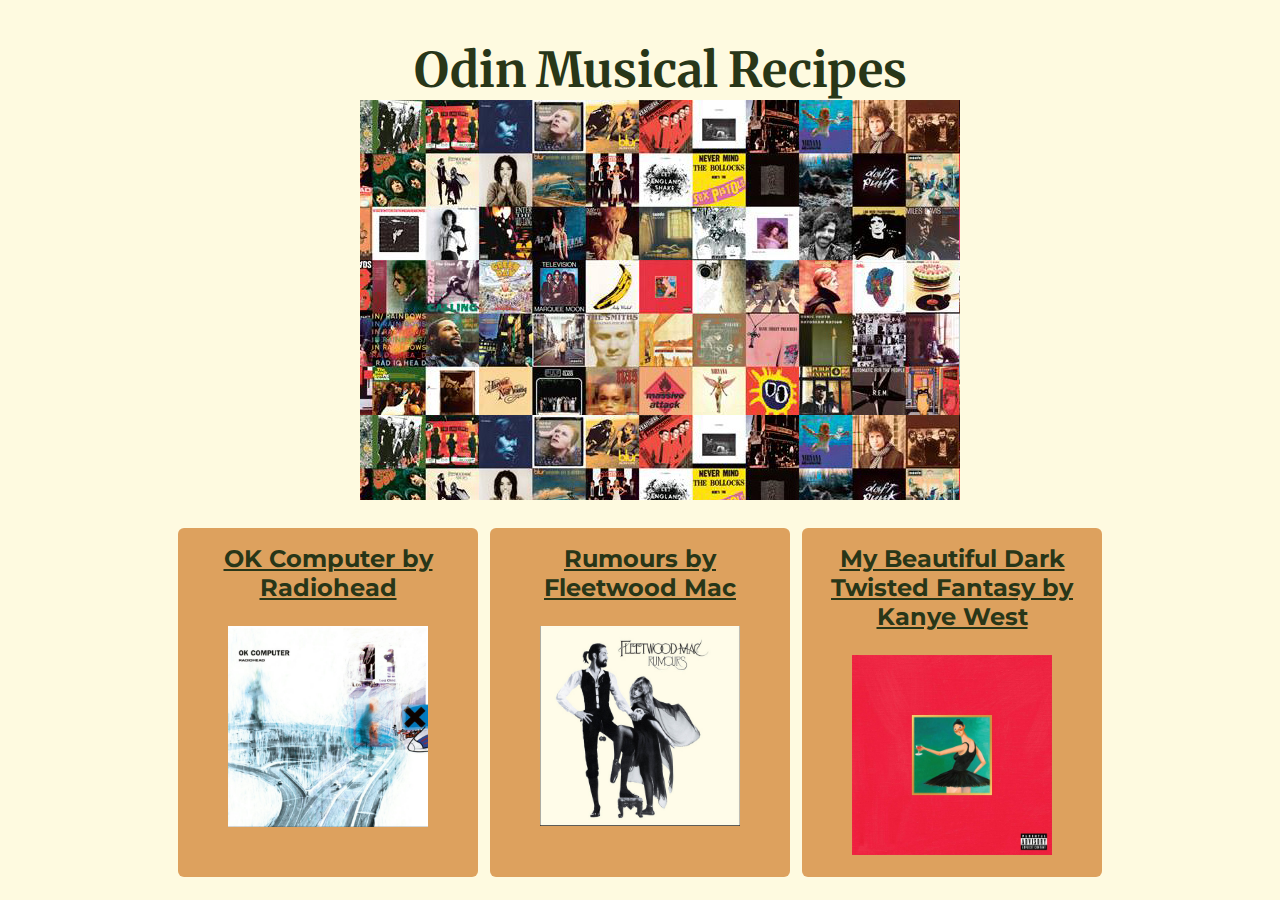
<file: index.html>
<!DOCTYPE html>
<html lang="en">
<head>
    <meta charset="UTF-8">
    <meta name="viewport" content="width=device-width, initial-scale=1.0">
    <link rel="stylesheet" href="style.css">
    <title>Odin Recipes</title>
</head>
<body>
    <div class="container">
        <h1 class="left-mar">Odin Musical Recipes</h1>
        <img class="title-img left-mar" src="./images/best-albums.jpg" alt="A picture with lots of different famous album covers">
        <section class="title-page-list">
            <div class="card">
                <a href="./recipes/ok_computer.html">OK Computer by Radiohead</a>
                <img src="images/oksquare.jpg" alt="" width="200px">
            </div>
            <div class="card">
                <a href="./recipes/rumours.html">Rumours by Fleetwood Mac</a>
                <img src="images/rumorssq.jpg" alt="" width="200px">
            </div>
            <div class="card">
                <a href="./recipes/mbdtf.html">My Beautiful Dark Twisted Fantasy by Kanye West</a>
                <img src="images/mbdtf.jpg" alt="" width="200px">
            </div>
        </section>
    </div>
</body>
</html>
</file>
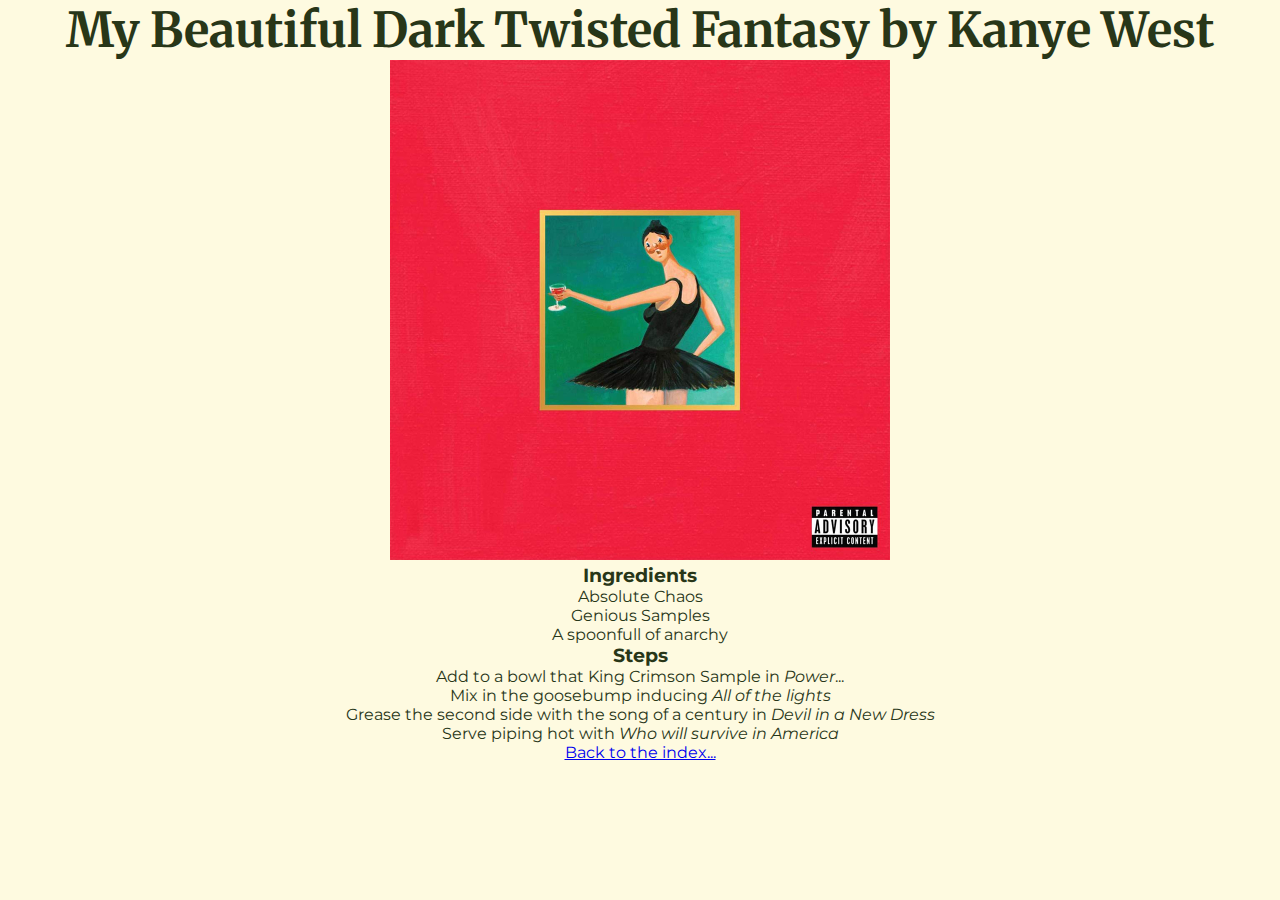
<file: recipes/mbdtf.html>
<!DOCTYPE html>
<html lang="en">
<head>
    <meta charset="UTF-8">
    <meta name="viewport" content="width=device-width, initial-scale=1.0">
    <link rel="stylesheet" href="../style.css">
    <title>Odin-Recipes: My Beautiful Dark Twisted Fantasy</title>
</head>
<body>
    <h1>My Beautiful Dark Twisted Fantasy by Kanye West</h1>
    <img src="../images/mbdtf.jpg" alt="My Beautiful Dark Twisted Fantasy by Kanye West" width="500px">
    <h3>Ingredients</h3>
    <ul>
        <li>Absolute Chaos</li>
        <li>Genious Samples</li>
        <li>A spoonfull of anarchy</li>
    </ul>
    <h3>Steps</h3>
    <ol>
        <li>Add to a bowl that King Crimson Sample in <em>Power</em>...</li>
        <li>Mix in the goosebump inducing <em>All of the lights</em></li>
        <li>Grease the second side with the song of a century in <em>Devil in a New Dress</em></li>
        <li>Serve piping hot with <em>Who will survive in America</em></li>
    </ol>
    <a href="../index.html">Back to the index...</a>
</body>
</html>
</file>
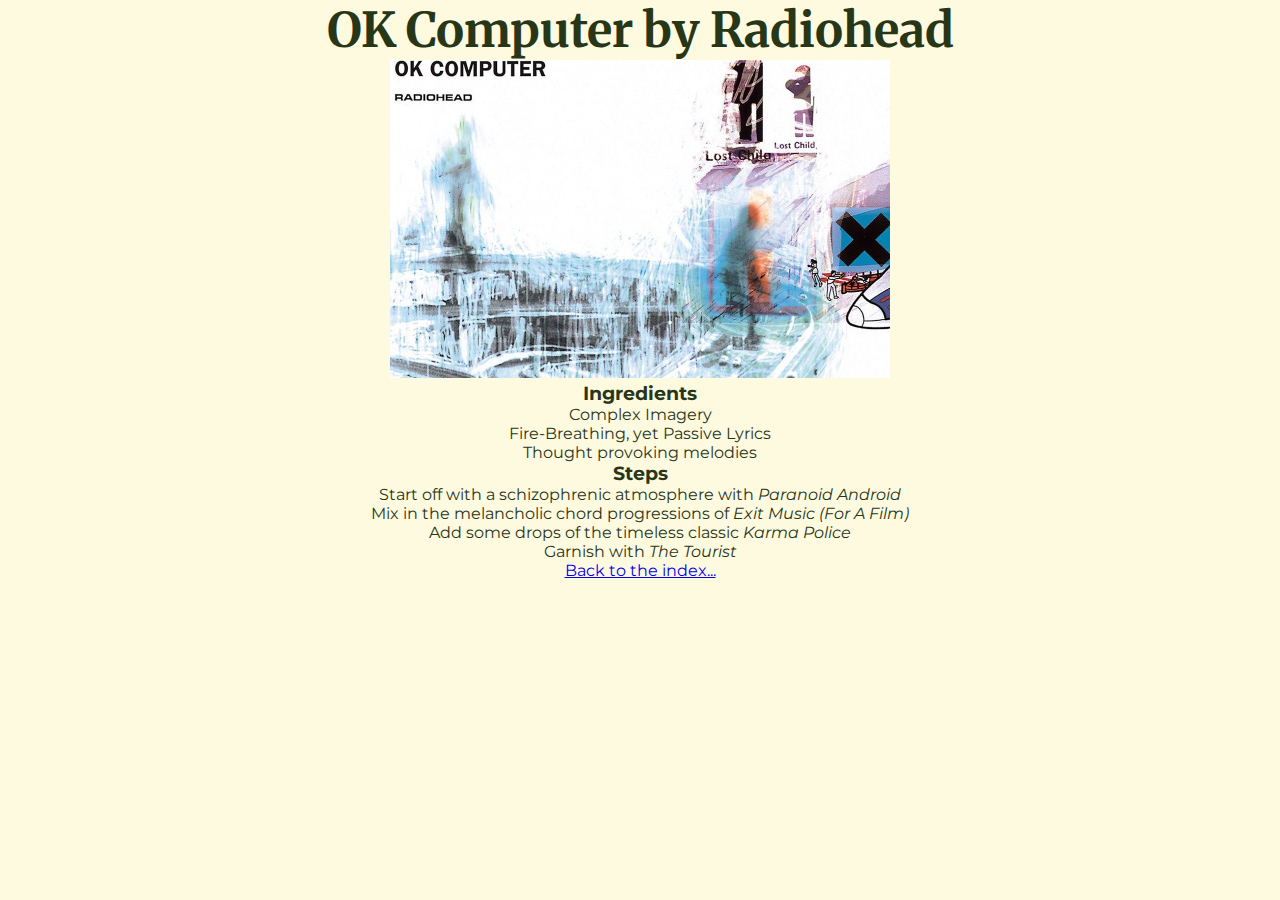
<file: recipes/ok_computer.html>
<!DOCTYPE html>
<html lang="en">
<head>
    <meta charset="UTF-8">
    <meta name="viewport" content="width=device-width, initial-scale=1.0">
    <link rel="stylesheet" href="../style.css">
    <title>Odin-Recipes: OK Computer</title>
</head>
<body>
    <h1>OK Computer by Radiohead</h1>
    <img src="../images/rok.jpg" alt="OK Computer Album cover by Radiohead" width="500px">
    <h3>Ingredients</h3>
    <ul>
        <li>Complex Imagery</li>
        <li>Fire-Breathing, yet Passive Lyrics</li>
        <li>Thought provoking melodies</li>
    </ul>
    <h3>Steps</h3>
    <ol>
        <li>Start off with a schizophrenic atmosphere with <em>Paranoid Android</em></li>
        <li>Mix in the melancholic chord progressions of <em>Exit Music (For A Film)</em></li>
        <li>Add some drops of the timeless classic <em>Karma Police</em></li>
        <li>Garnish with <em>The Tourist</em></li>
    </ol>
    <a href="../index.html">Back to the index...</a>
</body>
</html>
</file>
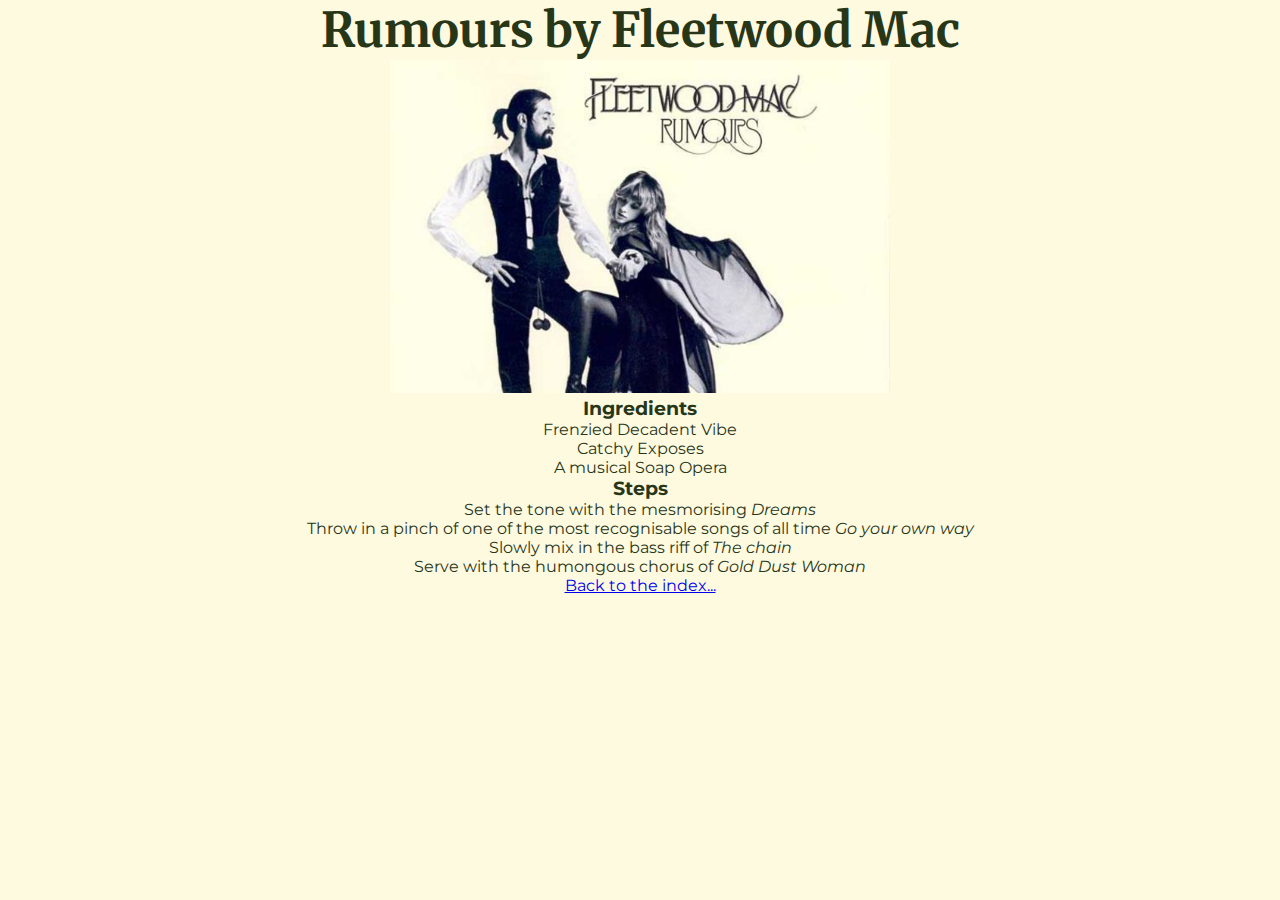
<file: recipes/rumours.html>
<!DOCTYPE html>
<html lang="en">
<head>
    <meta charset="UTF-8">
    <meta name="viewport" content="width=device-width, initial-scale=1.0">
    <link rel="stylesheet" href="../style.css">
    <title>Odin-Recipes: Rumours</title>
</head>
<body>
    <h1>Rumours by Fleetwood Mac</h1>
    <img src="../images/rumours.jpg" alt="Rumours by Fleetwood Mac" width="500px">
    <h3>Ingredients</h3>
    <ul>
        <li>Frenzied Decadent Vibe</li>
        <li>Catchy Exposes</li>
        <li>A musical Soap Opera</li>
    </ul>
    <h3>Steps</h3>
    <ol>
        <li>Set the tone with the mesmorising <em>Dreams</em></li>
        <li>Throw in a pinch of one of the most recognisable songs of all time <em>Go your own way</em></li>
        <li>Slowly mix in the bass riff of <em>The chain</em></li>
        <li>Serve with the humongous chorus of <em>Gold Dust Woman</em></li>
    </ol>
    <a href="../index.html">Back to the index...</a>
</body>
</html>
</file>
<file: style.css>
@import url('https://fonts.googleapis.com/css2?family=Merriweather:wght@400;700&family=Montserrat:wght@400;700&display=swap');

/* 
font-family: 'Montserrat', sans-serif; */

*{
    margin: 0;
    padding: 0;
    box-sizing: border-box;
}

body{
    background-color: #fefae0;
    color: #283618;
    font-family: 'Montserrat', sans-serif;    
    text-align: center;
}

h1{
    font-family: 'Merriweather', serif;
    font-size: 48px;
    
}

.container{
    margin-top: 40px;
}

.card a, 
.card a:visited{
    color: #283618;
    display: block;
    font-weight: 700;
}

.card img{
    margin-top: 24px;
}

.left-mar{
    margin-left: 40px;
}

.title-page-list{
    display: flex;
    font-size: 24px;
    justify-content: center;
    gap: 12px;
    list-style-type: none;
    margin-top: 24px;
}

.card{
    background-color: #dda15e;
    border-radius: 6px;
    display: inline-block;
    padding: 16px;
    width: 300px;
}
</file>
